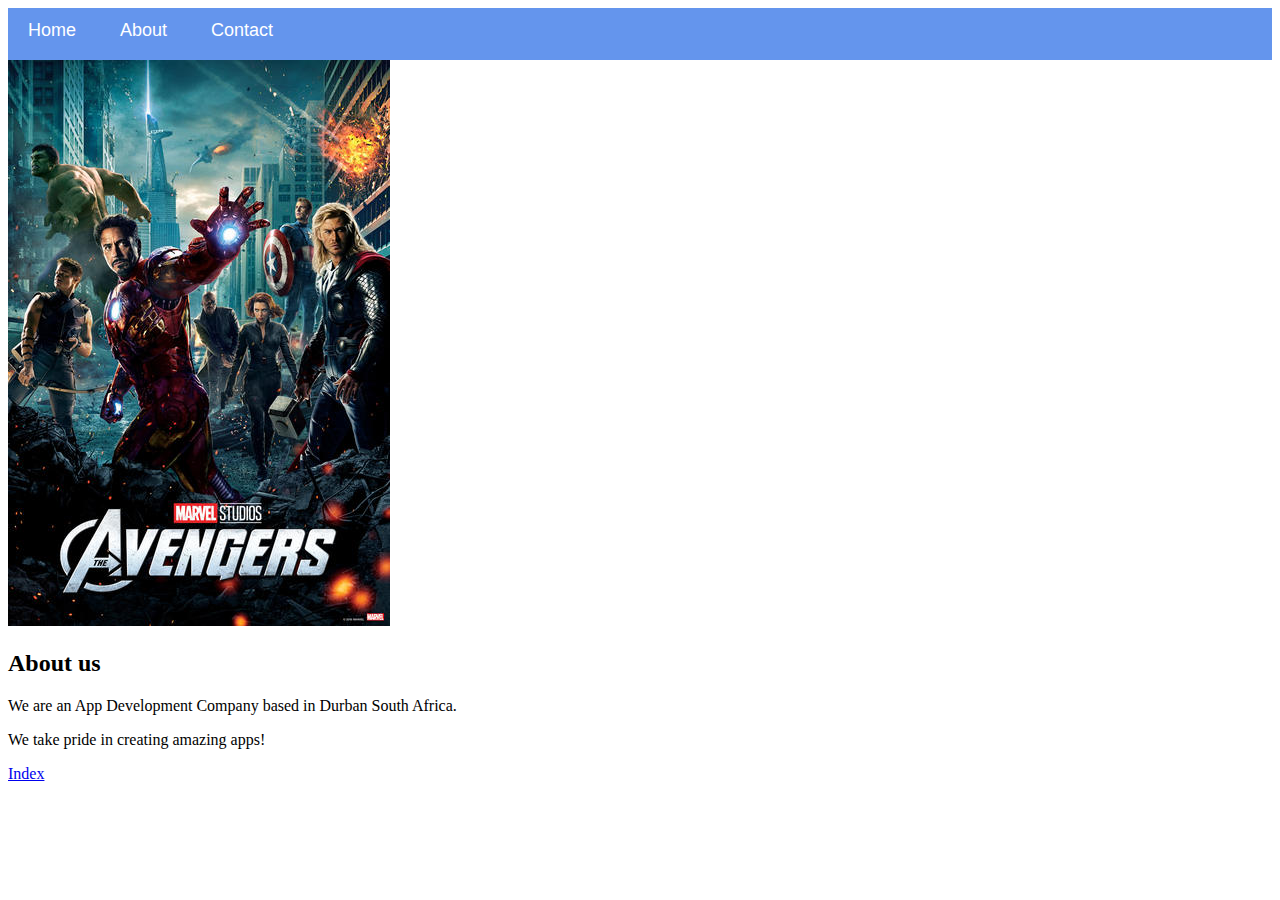
<file: about.html>
<!DOCTYPE html>
<html>
    <head>
        <link rel="stylesheet" href="style.css">
    </head>
    <body>
        <div id="menu">
            <a href="index.html">Home</a>
            <a href="about.html">About</a>
            <a href="contact.html">Contact</a>
        </div>
 <div class="gallery">
                <a href="avenger-12.html"><img src="images/avengers33.jpg"/></a>
</div>
        <h2>About us</h2>
        <p>We are an App Development Company based in Durban South Africa.</p>
        <p>We take pride in creating amazing apps!</p> 
<p> <a href="index.html">Index</a></p>

    </body>

</html>
</file>
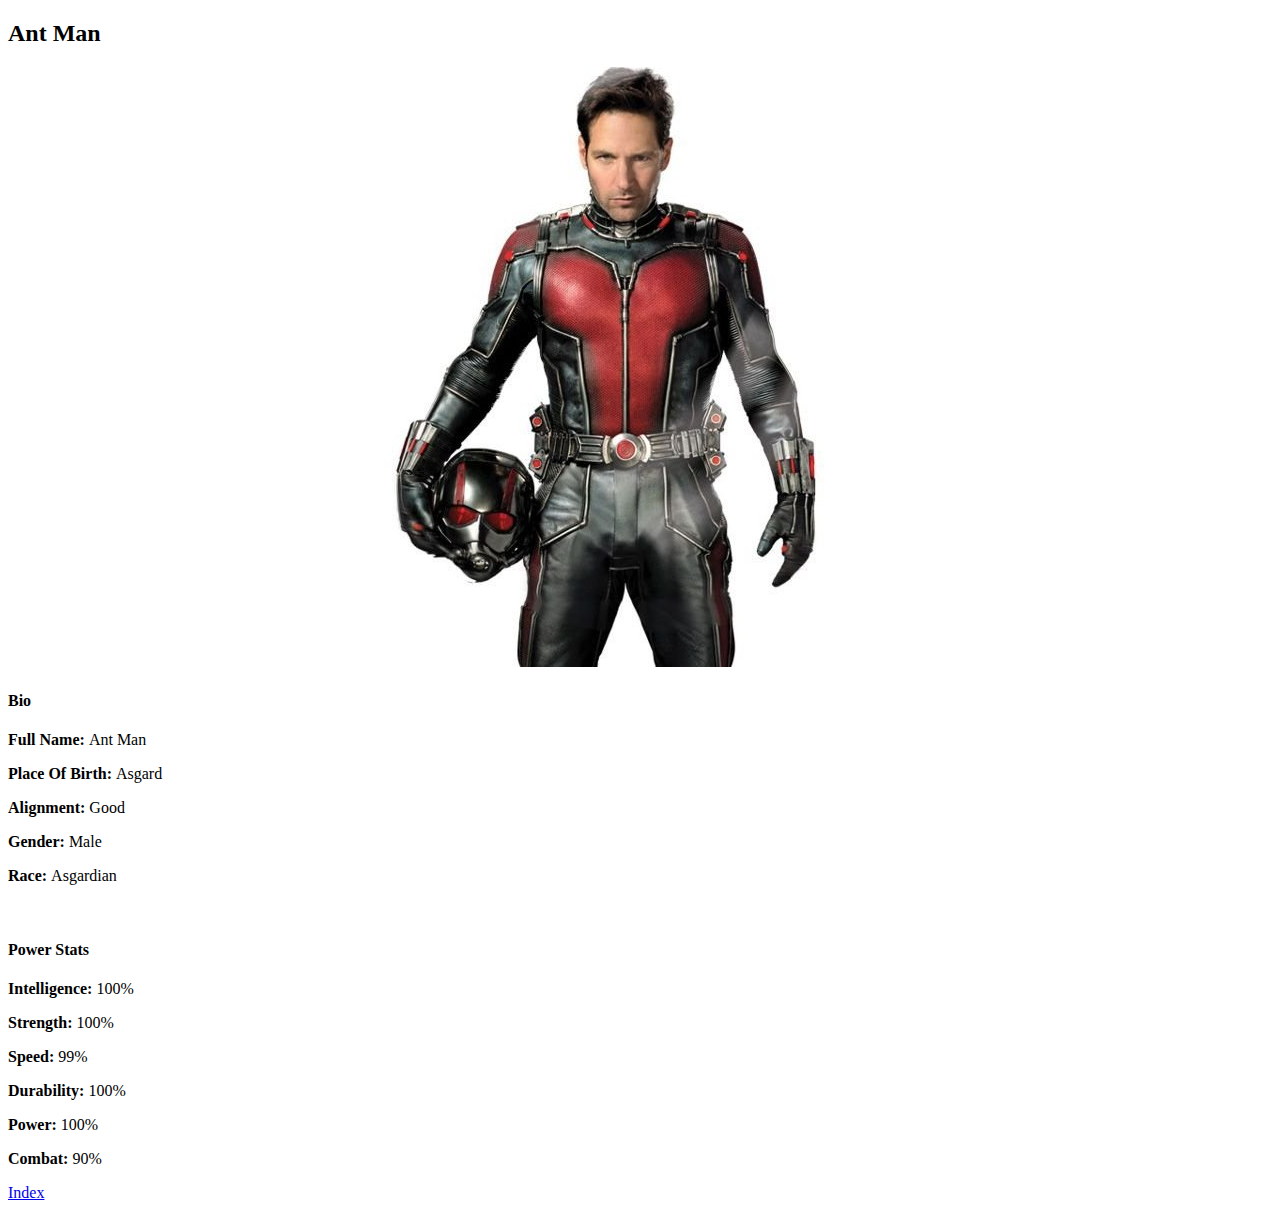
<file: antman.html>
<!DOCTYPE html>
<html>
     <head>
          <link rel="stylesheet" href="style.css">
     </head>

     <body>
          <h2>Ant Man</h2>
          <div class="gallery">
               <img src="images/avengers51.jpg">
          </div>
             <h4>Bio</h4>
               <p><b>Full Name: </b> Ant Man</p>
               <p><b>Place Of Birth: </b> Asgard</p>
               <p><b>Alignment: </b> Good</p>
               <p><b>Gender: </b> Male</p>
               <p><b>Race: </b> Asgardian</p>
              <br/>

              <h4>Power Stats</h4>
              <p><b>Intelligence: </b> 100%</p>
              <p><b>Strength: </b> 100%</p>
              <p><b>Speed: </b> 99%</p>
              <p><b>Durability: </b> 100%</p>
              <p><b>Power: </b> 100%</p>
              <p><b>Combat: </b> 90%</p> 
<p> <a href="index.html">Index</a></p>
     </body>
</html>
</file>
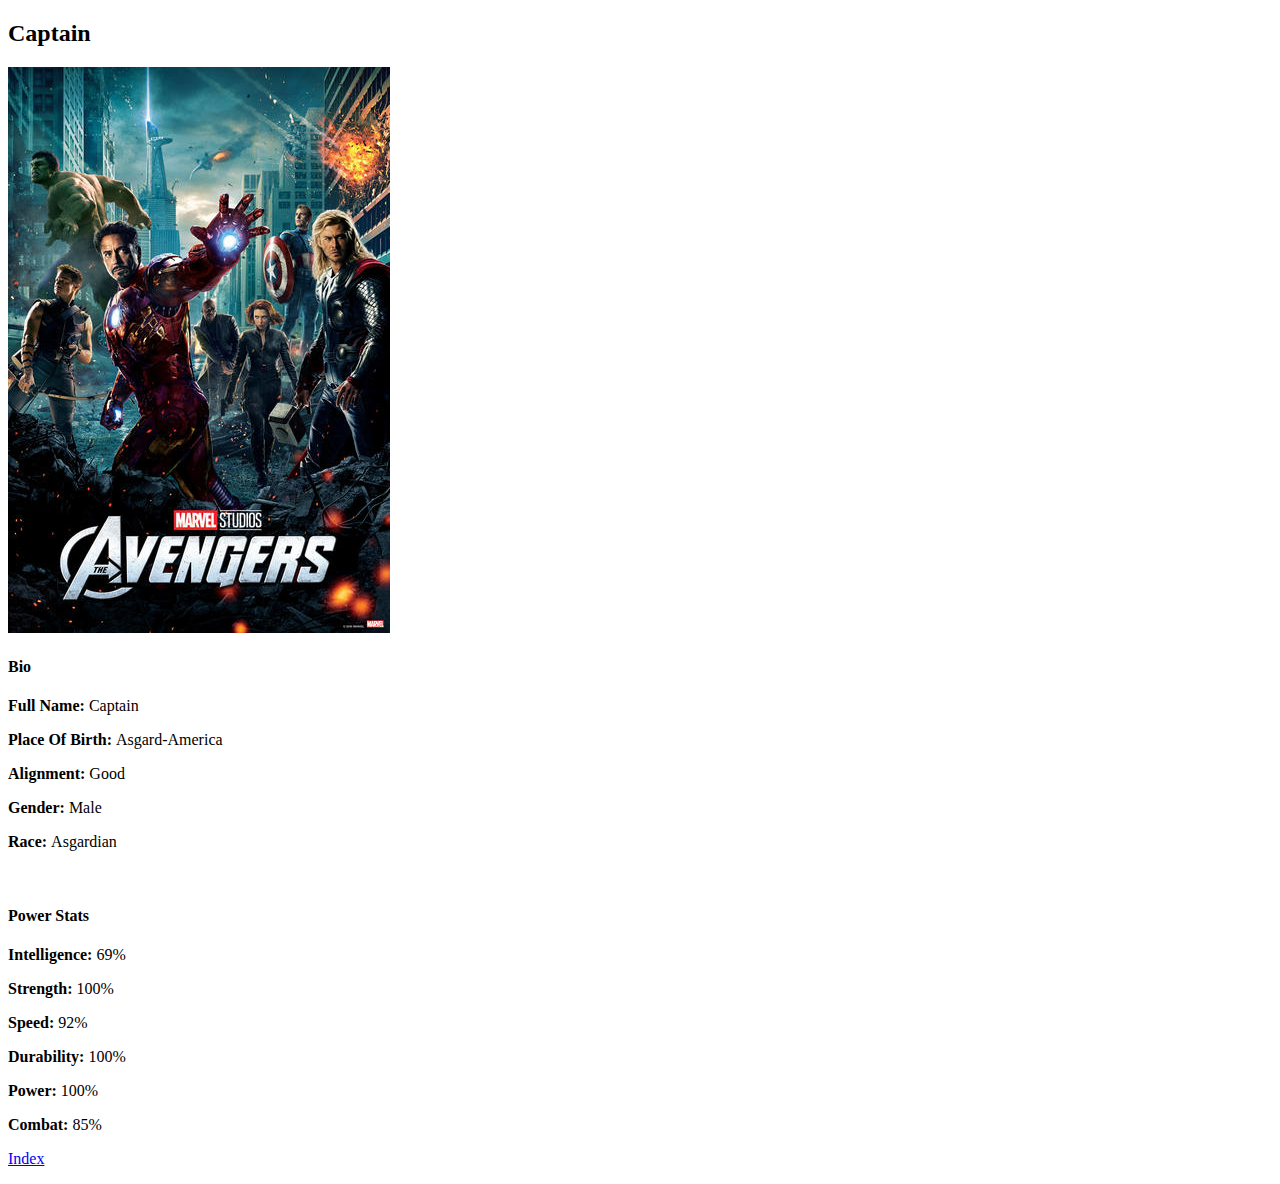
<file: captain.html>
<!DOCTYPE html>
<html>
     <head>
          <link rel="stylesheet" href="style.css">
     </head>

     <body>
          <h2>Captain</h2>
          <div class="gallery">
               <img src="images/avengers33.jpg">
          </div>
             <h4>Bio</h4>
               <p><b>Full Name: </b>Captain</p>
               <p><b>Place Of Birth: </b> Asgard-America</p>
               <p><b>Alignment: </b> Good</p>
               <p><b>Gender: </b> Male</p>
               <p><b>Race: </b> Asgardian</p>
              <br/>

              <h4>Power Stats</h4>
              <p><b>Intelligence: </b> 69%</p>
              <p><b>Strength: </b> 100%</p>
              <p><b>Speed: </b> 92%</p>
              <p><b>Durability: </b> 100%</p>
              <p><b>Power: </b> 100%</p>
              <p><b>Combat: </b> 85%</p> 
<p> <a href="index.html">Index</a></p>
     </body>
</html>
</file>
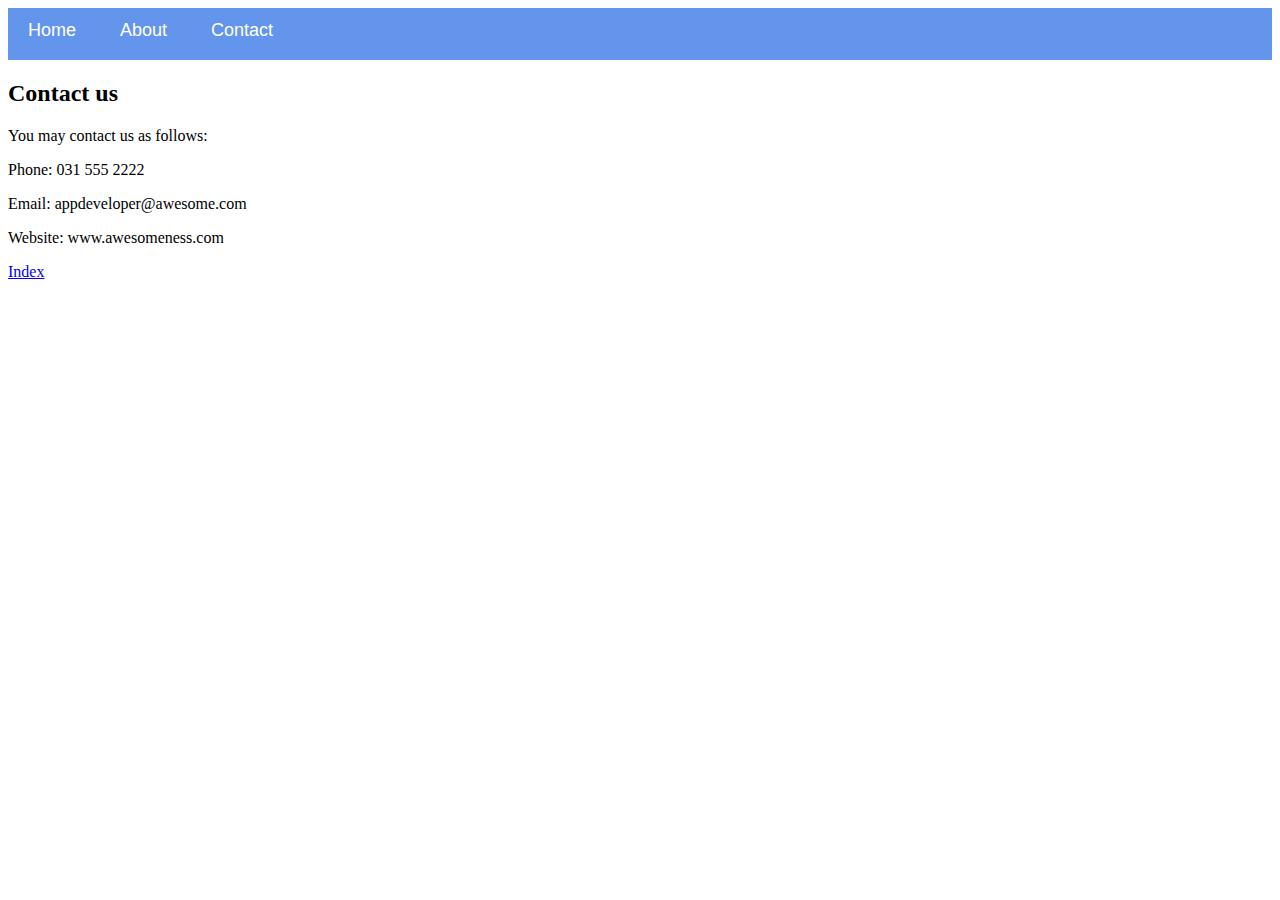
<file: contact.html>
<!DOCTYPE html>
<html>
    <head>
        <link rel="stylesheet" href="style.css">
    </head>
    <body>
        <div id="menu">
            <a href="index.html">Home</a>
            <a href="about.html">About</a>
            <a href="contact.html">Contact</a>
        </div>

</div>
        <h2>Contact us</h2>
        <p>You may contact us as follows:</p>
        <p>Phone: 031 555 2222</p>
        <p>Email: appdeveloper@awesome.com</p>
        <p>Website: www.awesomeness.com</p>

<p> <a href="index.html">Index</a></p>

    </body>
</html>
</file>
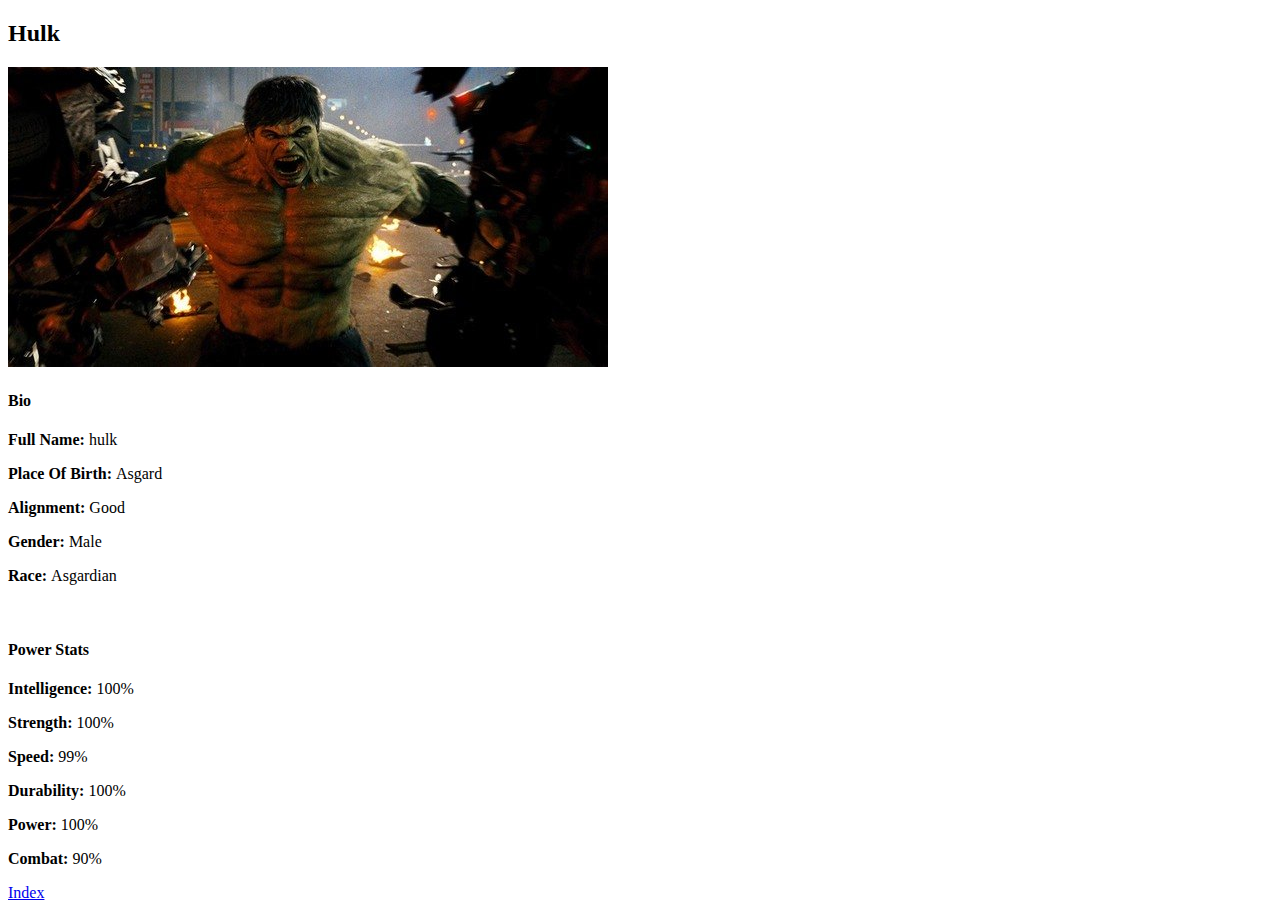
<file: hulk.html>
<!DOCTYPE html>
<html>
     <head>
          <link rel="stylesheet" href="style.css">
     </head>

     <body>
          <h2>Hulk</h2>
          <div class="gallery">
               <img src="images/avengers90.jpg">
          </div>
             <h4>Bio</h4>
               <p><b>Full Name: </b> hulk</p>
               <p><b>Place Of Birth: </b> Asgard</p>
               <p><b>Alignment: </b> Good</p>
               <p><b>Gender: </b> Male</p>
               <p><b>Race: </b> Asgardian</p>
              <br/>

              <h4>Power Stats</h4>
              <p><b>Intelligence: </b> 100%</p>
              <p><b>Strength: </b> 100%</p>
              <p><b>Speed: </b> 99%</p>
              <p><b>Durability: </b> 100%</p>
              <p><b>Power: </b> 100%</p>
              <p><b>Combat: </b> 90%</p> 
<p> <a href="index.html">Index</a></p>
     </body>
</html>
</file>
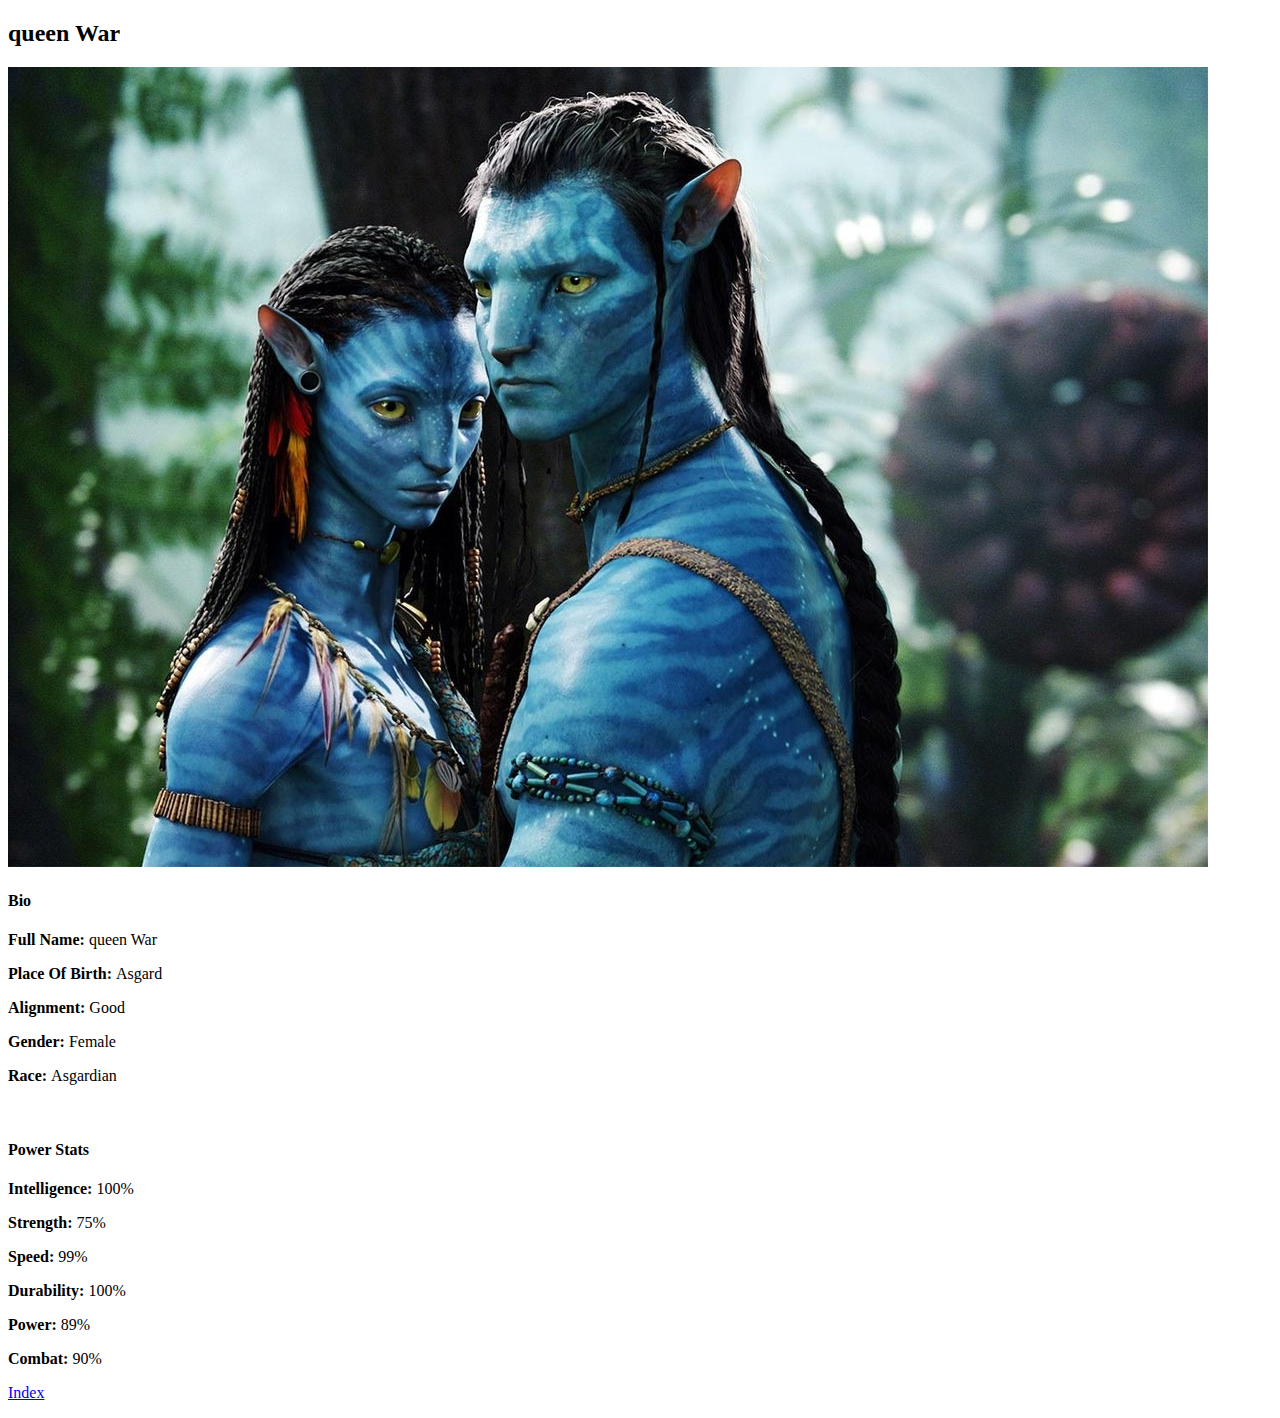
<file: queen.html>
<!DOCTYPE html>
<html>
     <head>
          <link rel="stylesheet" href="style.css">
     </head>

     <body>
          <h2>queen War</h2>
          <div class="gallery">
               <img src="images/avengers96.jpg">
          </div>
             <h4>Bio</h4>
               <p><b>Full Name: </b> queen War</p>
               <p><b>Place Of Birth: </b> Asgard</p>
               <p><b>Alignment: </b> Good</p>
               <p><b>Gender: </b> Female</p>
               <p><b>Race: </b> Asgardian</p>
              <br/>

              <h4>Power Stats</h4>
              <p><b>Intelligence: </b> 100%</p>
              <p><b>Strength: </b> 75%</p>
              <p><b>Speed: </b> 99%</p>
              <p><b>Durability: </b> 100%</p>
              <p><b>Power: </b> 89%</p>
              <p><b>Combat: </b> 90%</p> 
<p> <a href="index.html">Index</a></p>
     </body>
</html>
</file>
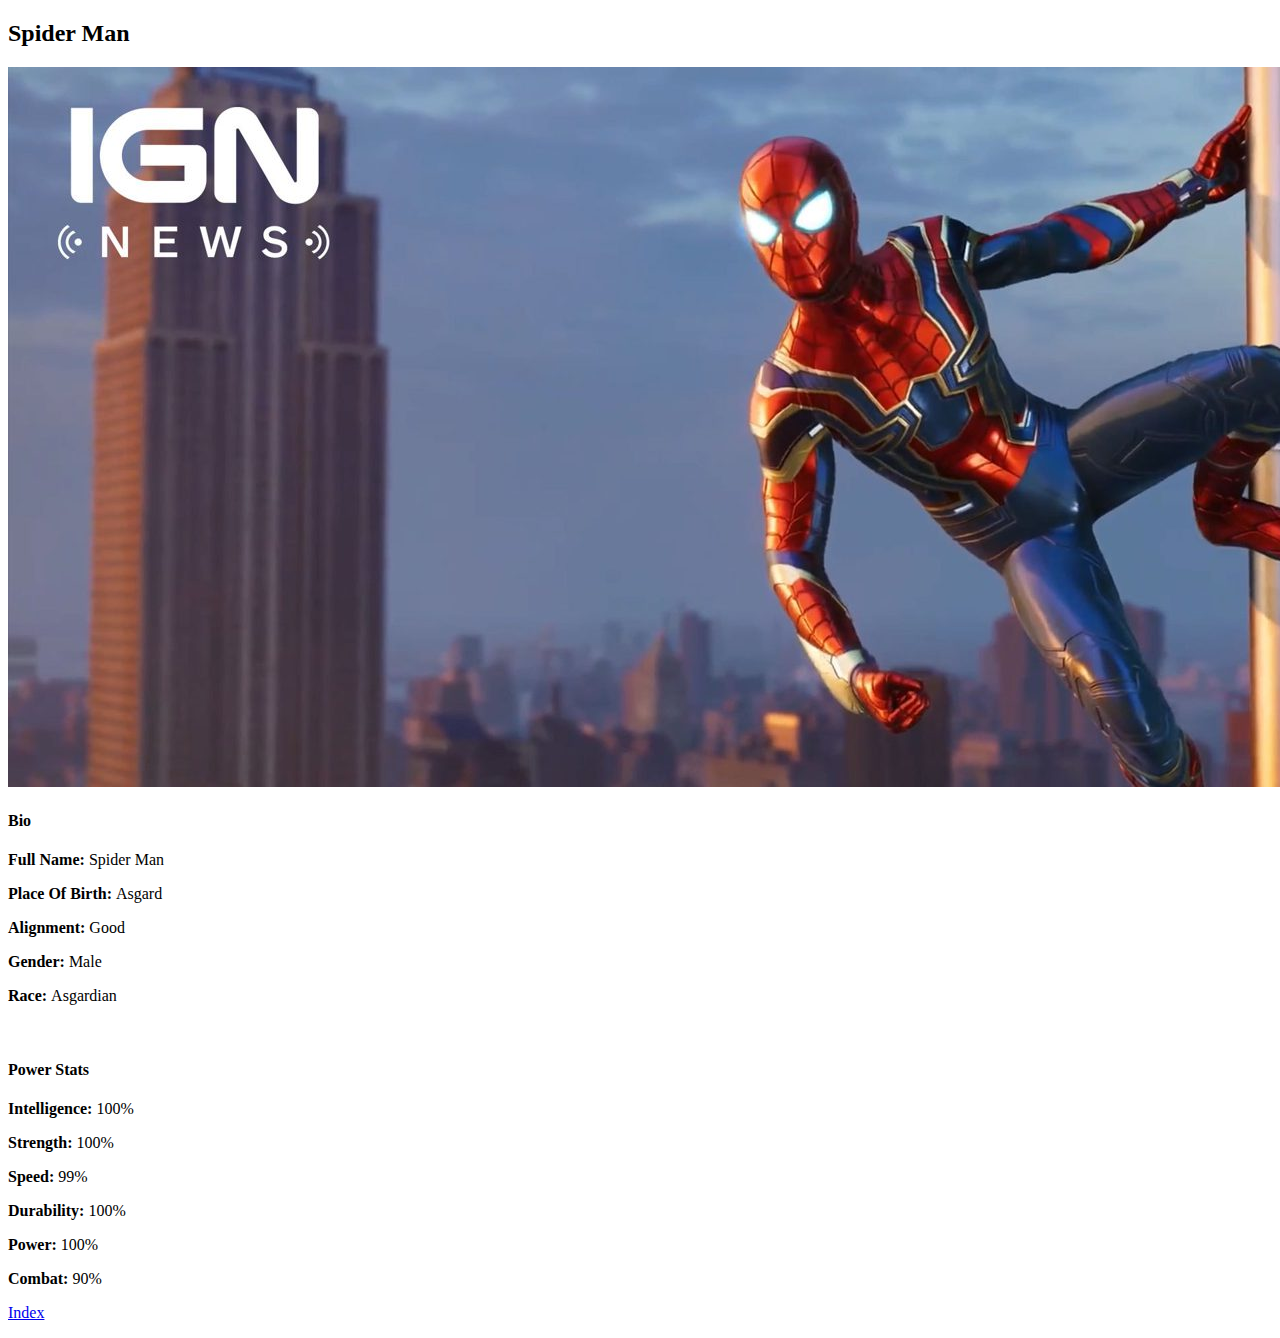
<file: spiderman.html>
<!DOCTYPE html>
<html>
     <head>
          <link rel="stylesheet" href="style.css">
     </head>

     <body>
          <h2>Spider Man</h2>
          <div class="gallery">
               <img src="images/avengers666.jpg">
          </div>
             <h4>Bio</h4>
               <p><b>Full Name: </b> Spider Man</p>
               <p><b>Place Of Birth: </b> Asgard</p>
               <p><b>Alignment: </b> Good</p>
               <p><b>Gender: </b> Male</p>
               <p><b>Race: </b> Asgardian</p>
              <br/>

              <h4>Power Stats</h4>
              <p><b>Intelligence: </b> 100%</p>
              <p><b>Strength: </b> 100%</p>
              <p><b>Speed: </b> 99%</p>
              <p><b>Durability: </b> 100%</p>
              <p><b>Power: </b> 100%</p>
              <p><b>Combat: </b> 90%</p> 
<p> <a href="index.html">Index</a></p>
     </body>
</html>
</file>
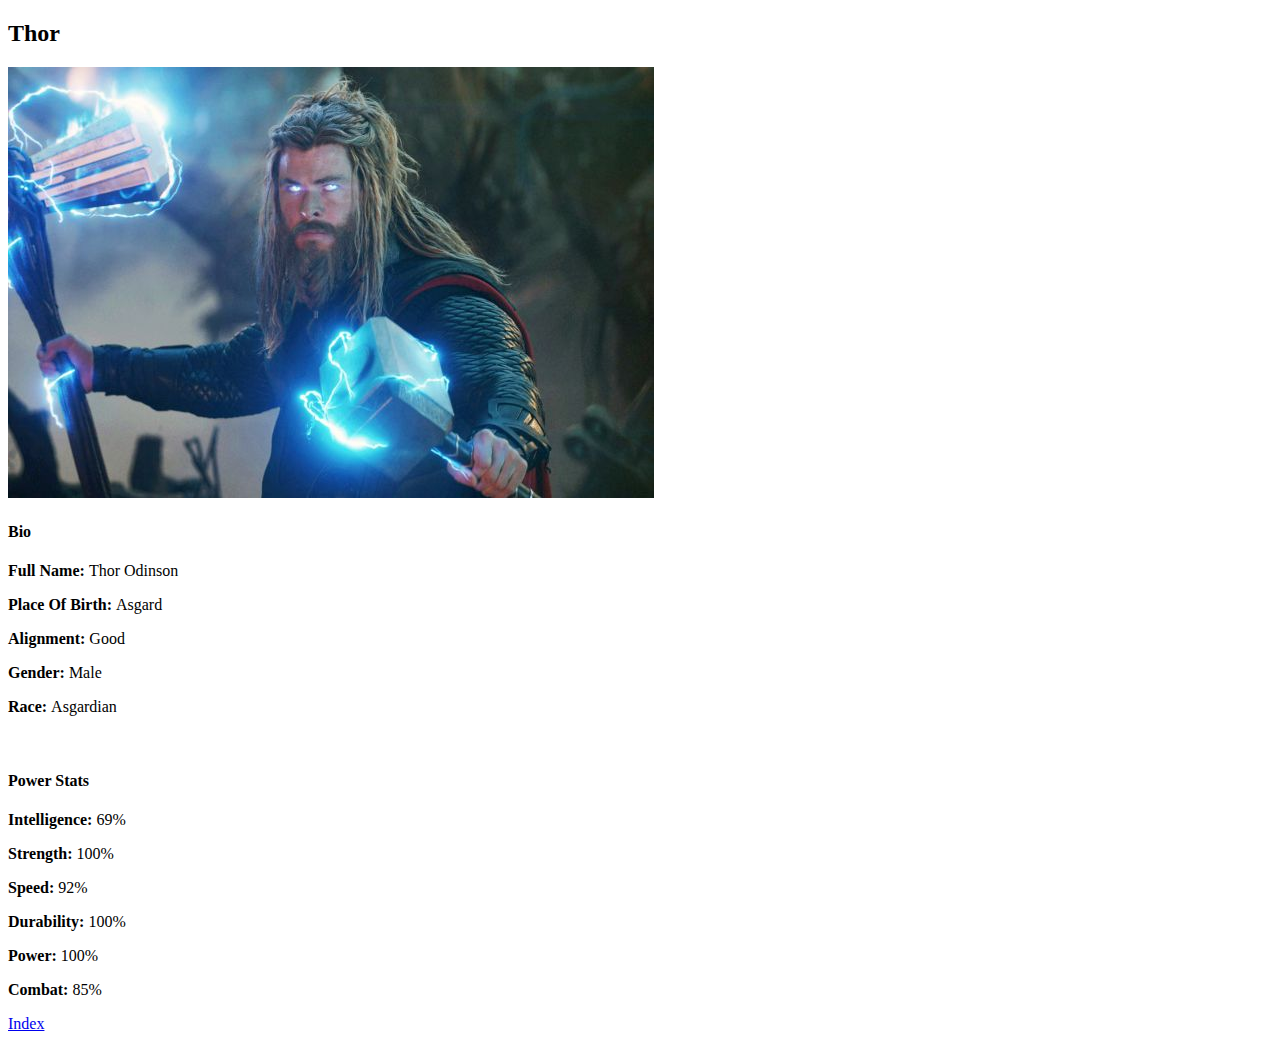
<file: thor.html>
<!DOCTYPE html>
<html>
     <head>
          <link rel="stylesheet" href="style.css">
     </head>

     <body>
          <h2>Thor</h2>
          <div class="gallery">
               <img src="images/avengers3.jpg">
          </div>
             <h4>Bio</h4>
               <p><b>Full Name: </b> Thor Odinson</p>
               <p><b>Place Of Birth: </b> Asgard</p>
               <p><b>Alignment: </b> Good</p>
               <p><b>Gender: </b> Male</p>
               <p><b>Race: </b> Asgardian</p>
              <br/>

              <h4>Power Stats</h4>
              <p><b>Intelligence: </b> 69%</p>
              <p><b>Strength: </b> 100%</p>
              <p><b>Speed: </b> 92%</p>
              <p><b>Durability: </b> 100%</p>
              <p><b>Power: </b> 100%</p>
              <p><b>Combat: </b> 85%</p> 
<p> <a href="index.html">Index</a></p>
     </body>
</html>
</file>
<file: style.css>
#menu{
      width:100%;
      height:40px;
      background-color: cornflowerblue;
      padding-top: 12px;
}

#menu a{
      color:#ffffff;
      font-family: Helvetica, sans-serif;
      font-size: 18px;
      text-decoration:none;
      font-weight: 800px;
      
      padding-left: 20px;
      padding-right: 20px;
}

#menu a:hover{
       color: #5077bd;
}
</file>
